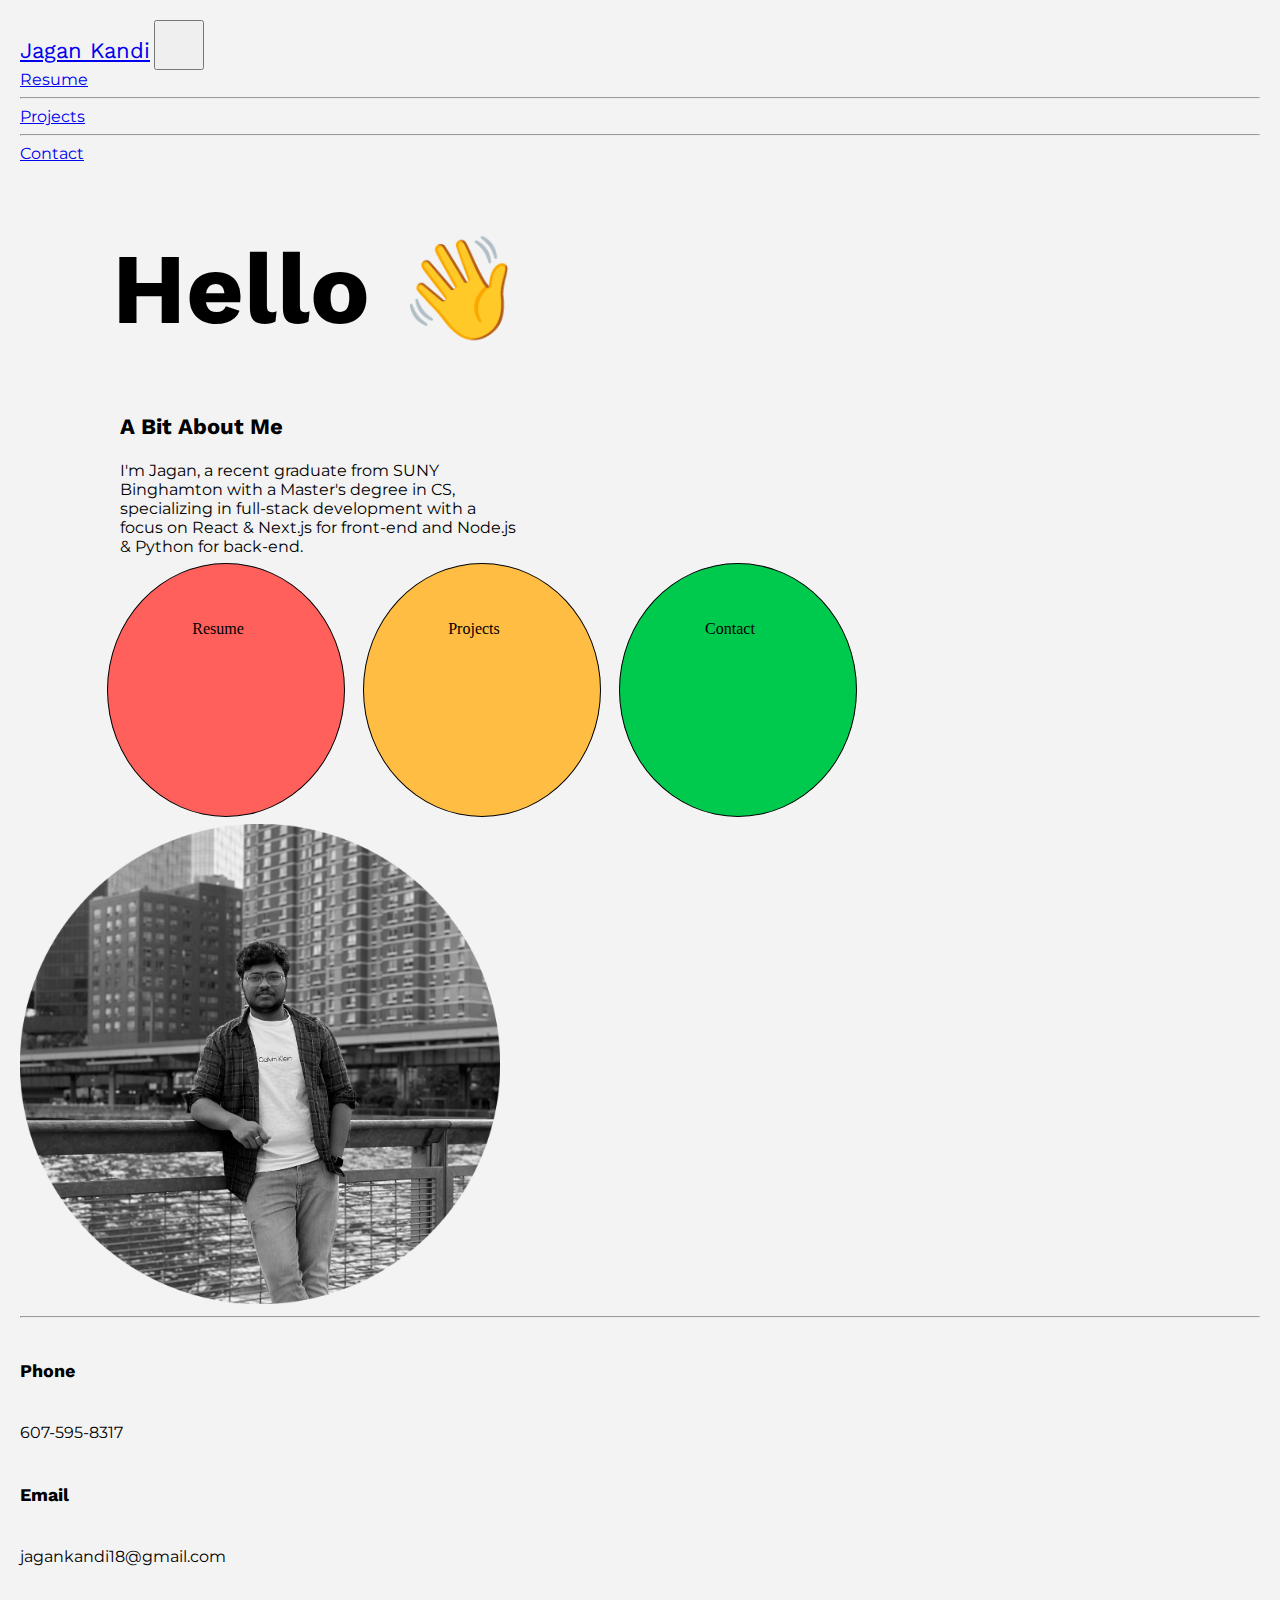
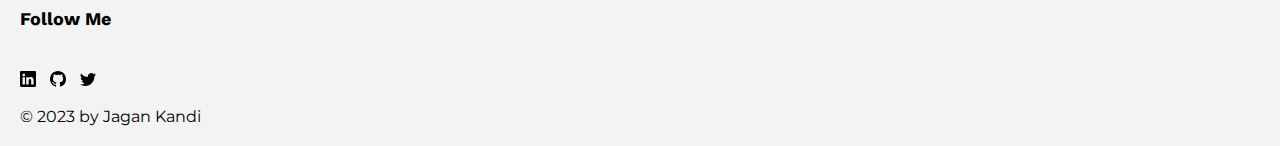
<file: index.html>
<!DOCTYPE html>
<html lang="en">
<head>
    <meta charset="UTF-8">
    <meta http-equiv="X-UA-Compatible" content="IE=edge">
    <meta name="viewport" content="width=device-width, initial-scale=1.0">
    <title>Portfolio</title>
    <link href="https://cdn.jsdelivr.net/npm/bootstrap@5.3.0/dist/css/bootstrap.min.css" rel="stylesheet" 
    integrity="sha384-9ndCyUaIbzAi2FUVXJi0CjmCapSmO7SnpJef0486qhLnuZ2cdeRhO02iuK6FUUVM" crossorigin="anonymous">
    <link rel="stylesheet" href="./style.css">
    <link rel="preconnect" href="https://fonts.googleapis.com">
<link rel="preconnect" href="https://fonts.gstatic.com" crossorigin>
<link href="https://fonts.googleapis.com/css2?family=Work+Sans:wght@600&display=swap" rel="stylesheet">
<link rel="preconnect" href="https://fonts.googleapis.com">
<link rel="preconnect" href="https://fonts.gstatic.com" crossorigin>
<link href="https://fonts.googleapis.com/css2?family=Montserrat:wght@300&display=swap" rel="stylesheet">

</head>
<body>
    <nav class="navbar navbar-expand-lg mx-3 mb-5">
        <div class="container-fluid">
          <a class="navbar-brand name-text" href="./index.html">Jagan Kandi</a>
          <button class="navbar-toggler" type="button" data-bs-toggle="collapse" data-bs-target="#navbarNavAltMarkup" aria-controls="navbarNavAltMarkup" aria-expanded="false" aria-label="Toggle navigation">
            <span class="navbar-toggler-icon"></span>
          </button>
          <div class="collapse navbar-collapse" id="navbarNavAltMarkup">
            <div class="navbar-nav">
              
              <a class="nav-link " href="./resume.html">Resume</a> <hr>
              <a class="nav-link " href="./projects.html">Projects</a> <hr>
              <a class="nav-link" href="./contact.html">Contact</a> 
            </div>
          </div>
        </div>
      </nav>
     
      <section id="Home" class=" mx-3 my-5">
        <div class="container-fluid d-md-flex justify-content-center align-items-center">
            
            <div class=" d-md-flex flex-column order-md-1 ">
                <div class="content1">
                    <h1>Hello 👋</h1>
                    <h3 class="">A Bit About Me</h3>
                    <p class="aboutMe">
                        I'm Jagan, a recent graduate from SUNY Binghamton with a Master's degree in CS, specializing in full-stack development with a focus on React & Next.js for front-end and Node.js & Python for back-end.                    </p>
                </div>
                <div class="three_buttons">
                    <a class="button btn1" href="./resume.html">Resume</a>
                    
                    <a class="button btn2" href="./projects.html">Projects</a>
                    <a class="button btn3" href="./contact.html">Contact</a>
                </div>
            </div>
            <img class="profile-img order-md-0" src="./assets/IMG_0500-modified-modified.png" alt="">
        </div>
      </section>
      
      <section>
        <div class="container-fluid">
            
            <footer>
                <hr>
                <div class="d-md-flex justify-content-between mx-3 mt-5 footer-pos">
                    <div class="phone">
                        <h6>Phone</h6>
                        <p>607-595-8317</p>
                    </div>
                    <div class="Email">
                        <h6>Email</h6>
                        <p>jagankandi18@gmail.com</p>
                    </div>
                    <div class="socialmedia">
                        <h6>Follow Me</h6>
                        <a href="https://www.linkedin.com/in/jagankandi/" target="_blank"><svg class="linkedin" xmlns="http://www.w3.org/2000/svg" width="16" height="16" fill="currentColor" class="bi bi-linkedin" viewBox="0 0 16 16">
                            <path d="M0 1.146C0 .513.526 0 1.175 0h13.65C15.474 0 16 .513 16 1.146v13.708c0 .633-.526 1.146-1.175 1.146H1.175C.526 16 0 15.487 0 14.854V1.146zm4.943 12.248V6.169H2.542v7.225h2.401zm-1.2-8.212c.837 0 1.358-.554 1.358-1.248-.015-.709-.52-1.248-1.342-1.248-.822 0-1.359.54-1.359 1.248 0 .694.521 1.248 1.327 1.248h.016zm4.908 8.212V9.359c0-.216.016-.432.08-.586.173-.431.568-.878 1.232-.878.869 0 1.216.662 1.216 1.634v3.865h2.401V9.25c0-2.22-1.184-3.252-2.764-3.252-1.274 0-1.845.7-2.165 1.193v.025h-.016a5.54 5.54 0 0 1 .016-.025V6.169h-2.4c.03.678 0 7.225 0 7.225h2.4z"/>
                        </svg></a>
                        <a href="https://github.com/JaganKandi" target="_blank"><svg xmlns="http://www.w3.org/2000/svg" class="git-hub" width="16" height="16" fill="currentColor" class="bi bi-github" viewBox="0 0 16 16">
                            <path d="M8 0C3.58 0 0 3.58 0 8c0 3.54 2.29 6.53 5.47 7.59.4.07.55-.17.55-.38 0-.19-.01-.82-.01-1.49-2.01.37-2.53-.49-2.69-.94-.09-.23-.48-.94-.82-1.13-.28-.15-.68-.52-.01-.53.63-.01 1.08.58 1.23.82.72 1.21 1.87.87 2.33.66.07-.52.28-.87.51-1.07-1.78-.2-3.64-.89-3.64-3.95 0-.87.31-1.59.82-2.15-.08-.2-.36-1.02.08-2.12 0 0 .67-.21 2.2.82.64-.18 1.32-.27 2-.27.68 0 1.36.09 2 .27 1.53-1.04 2.2-.82 2.2-.82.44 1.1.16 1.92.08 2.12.51.56.82 1.27.82 2.15 0 3.07-1.87 3.75-3.65 3.95.29.25.54.73.54 1.48 0 1.07-.01 1.93-.01 2.2 0 .21.15.46.55.38A8.012 8.012 0 0 0 16 8c0-4.42-3.58-8-8-8z"/>
                        </svg></a>
                        <a href="https://twitter.com/Jagankandi2" target="_blank"><svg class="twitter"  xmlns="http://www.w3.org/2000/svg" width="16" height="16" fill="currentColor" class="bi bi-twitter" viewBox="0 0 16 16">
                            <path d="M5.026 15c6.038 0 9.341-5.003 9.341-9.334 0-.14 0-.282-.006-.422A6.685 6.685 0 0 0 16 3.542a6.658 6.658 0 0 1-1.889.518 3.301 3.301 0 0 0 1.447-1.817 6.533 6.533 0 0 1-2.087.793A3.286 3.286 0 0 0 7.875 6.03a9.325 9.325 0 0 1-6.767-3.429 3.289 3.289 0 0 0 1.018 4.382A3.323 3.323 0 0 1 .64 6.575v.045a3.288 3.288 0 0 0 2.632 3.218 3.203 3.203 0 0 1-.865.115 3.23 3.23 0 0 1-.614-.057 3.283 3.283 0 0 0 3.067 2.277A6.588 6.588 0 0 1 .78 13.58a6.32 6.32 0 0 1-.78-.045A9.344 9.344 0 0 0 5.026 15z"/>
                        </svg></a>
                        
                    </div>
                    <div class="copyright mobile-copyright">
                        <p>© 2023 by Jagan Kandi</p>
                    </div>
            </div>
            </footer>
        </div>
      </section>

      <script src="https://cdn.jsdelivr.net/npm/bootstrap@5.3.0/dist/js/bootstrap.bundle.min.js" integrity="sha384-geWF76RCwLtnZ8qwWowPQNguL3RmwHVBC9FhGdlKrxdiJJigb/j/68SIy3Te4Bkz" crossorigin="anonymous"></script>
</body>
</html>
</file>
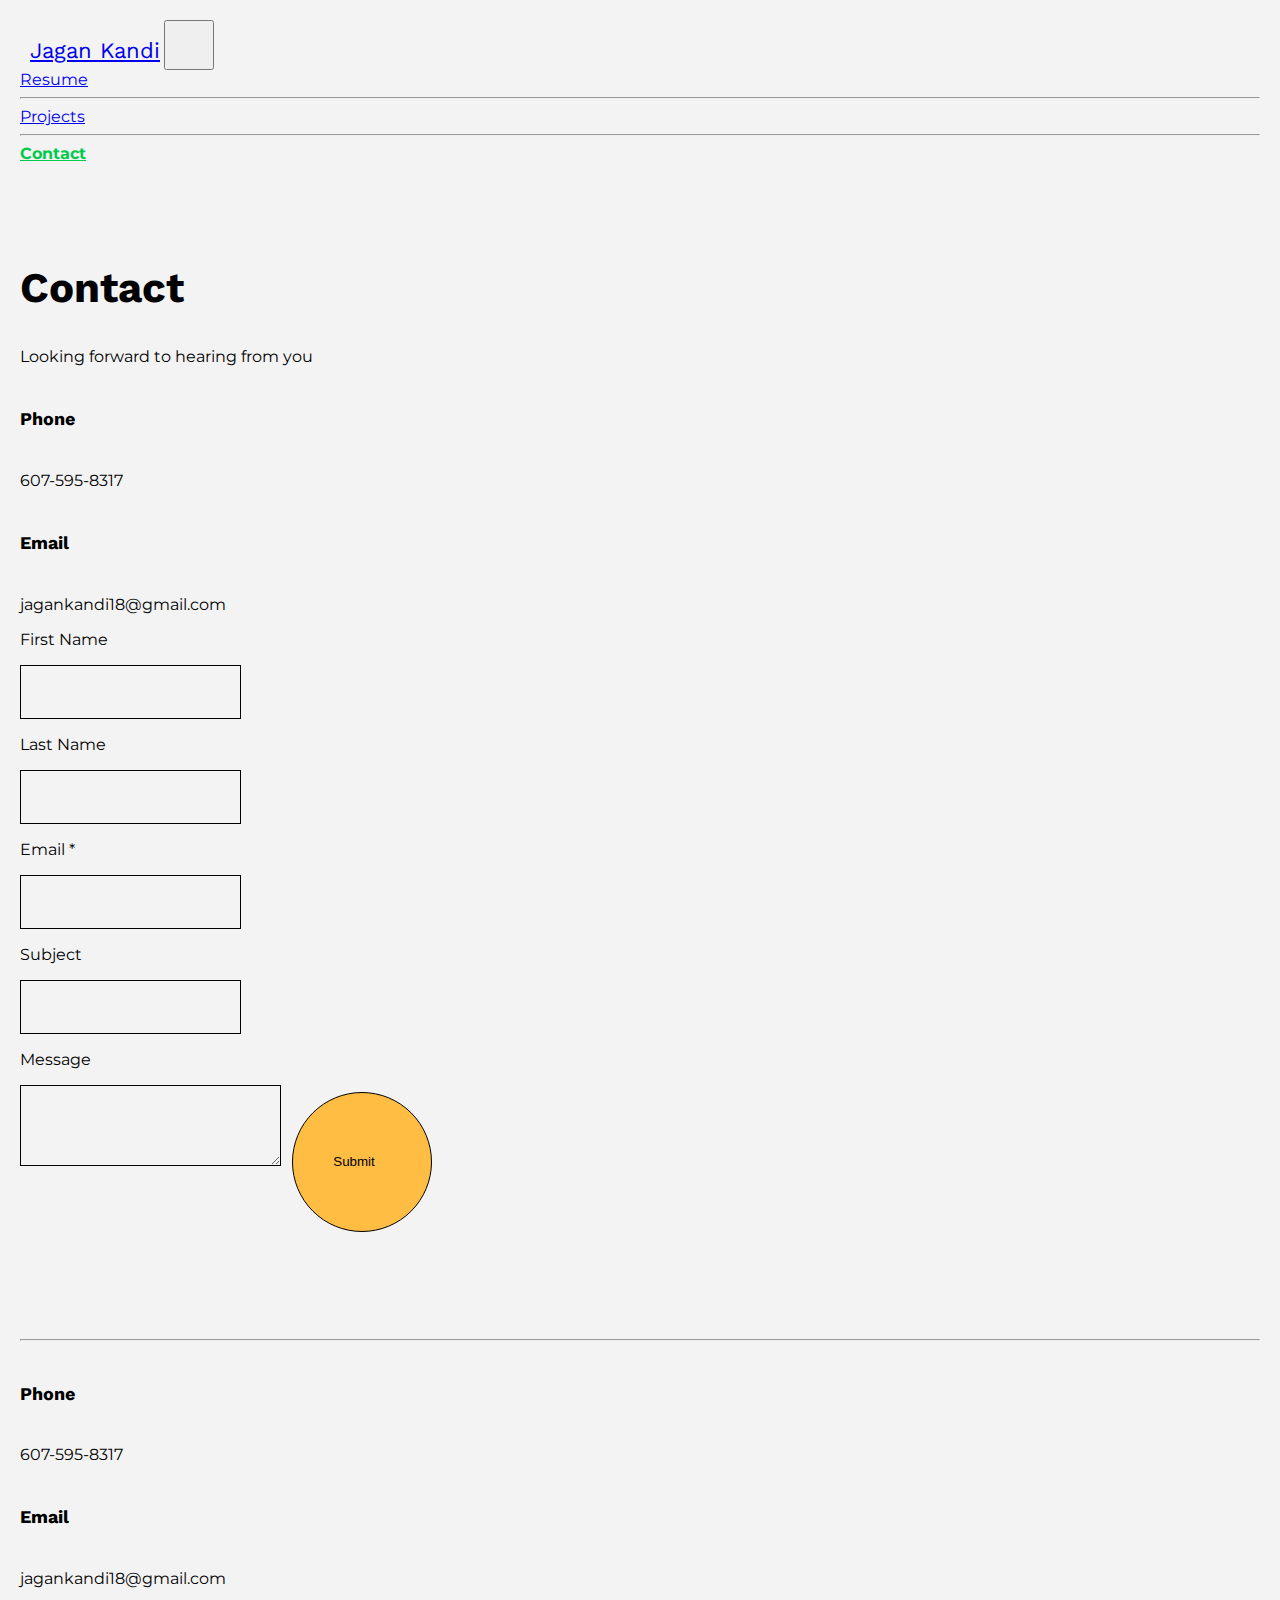
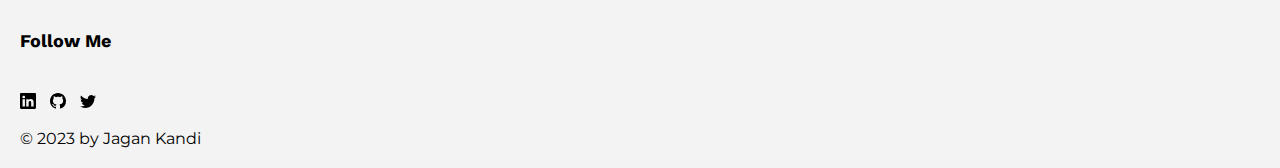
<file: contact.html>
<!DOCTYPE html>
<html lang="en">
<head>
    <meta charset="UTF-8">
    <meta http-equiv="X-UA-Compatible" content="IE=edge">
    <meta name="viewport" content="width=device-width, initial-scale=1.0">
    <title>Portfolio</title>
    <link href="https://cdn.jsdelivr.net/npm/bootstrap@5.3.0/dist/css/bootstrap.min.css" rel="stylesheet" 
    integrity="sha384-9ndCyUaIbzAi2FUVXJi0CjmCapSmO7SnpJef0486qhLnuZ2cdeRhO02iuK6FUUVM" crossorigin="anonymous">
    <link rel="stylesheet" href="./style.css">
    <link rel="preconnect" href="https://fonts.googleapis.com">
<link rel="preconnect" href="https://fonts.gstatic.com" crossorigin>
<link href="https://fonts.googleapis.com/css2?family=Work+Sans:wght@600&display=swap" rel="stylesheet">
<link rel="preconnect" href="https://fonts.googleapis.com">
<link rel="preconnect" href="https://fonts.gstatic.com" crossorigin>
<link href="https://fonts.googleapis.com/css2?family=Montserrat:wght@300&display=swap" rel="stylesheet">

</head>
<body>
    <nav class="navbar navbar-expand-lg mx-3 mb-5">
        <div class="container-fluid">
            <a class="color-circle-nav color-circle-nav-contact" href="./index.html"></a>
          <a class="navbar-brand name-text" href="./index.html">Jagan Kandi</a>
          <button class="navbar-toggler" type="button" data-bs-toggle="collapse" data-bs-target="#navbarNavAltMarkup" aria-controls="navbarNavAltMarkup" aria-expanded="false" aria-label="Toggle navigation">
            <span class="navbar-toggler-icon"></span>
          </button>
          <div class="collapse navbar-collapse" id="navbarNavAltMarkup">
            <div class="navbar-nav">
              
              <a class="nav-link" href="./resume.html">Resume</a> <hr>
              <a class="nav-link" href="./projects.html">Projects</a> <hr>
              <a class="nav-link selected selected-contact" href="./contact.html">Contact</a> 
            </div>
          </div>
        </div>
      </nav>
     
     <section>
        <div class=" contact-margin">
            <div class="container-fluid mx-3 d-md-flex justify-content-around">
                <div>
                    <h2 class="page-heading ">Contact</h2>
                    <p>Looking forward to hearing from you</p>
                    <div class="phone mt-5">
                        <h6>Phone</h6>
                        <p>607-595-8317</p>
                    </div>
                    <div class="Email">
                        <h6>Email</h6>
                        <p>jagankandi18@gmail.com</p>
                    </div>
                </div>
                <div>
                    <form action="mailto:jagankandi18@gmail.com" method="post" enctype="text/plain">
                        <div class="d-md-flex gap-4">
                            <div class="first-name-cont mb-3">
                                <p class="mb-2">First Name</p>
                                <input type="name" name="First_Name" class="input-first-name" required>
                            </div>
                            <div class="last-name-cont mb-3">
                                <p class="mb-2">Last Name</p>
                                <input type="name" name="Last_Name" id="" required>
                            </div>
                        </div>
                        <div class="d-md-flex gap-4 mb-3">
                            <div class="email-cont">
                                <p class="mb-2">Email *</p>
                                <input type="email" name="Email" id="" class="email" required>
                            </div>
                            <div class="subject-cont">
                                <p class="mb-2">Subject</p>
                                <input type="text" name="Subject" id="" required>
                            </div>
                        </div>
                        <p class="message-field">Message</p>
                        <textarea name="Message" class="" id="" cols="30" rows="5" required></textarea>
                        <button class="button btn2 submit-btn" href="" type="submit" value="Send">Submit</button>
                    </form>
                </div>
                    
                </div>

            </div>
        
     </section>
     <section>
        <div class="container-fluid">
            <hr>
            <footer>
                <div class="d-md-flex justify-content-between mx-3 mt-5">
                    <div class="phone">
                        <h6>Phone</h6>
                        <p>607-595-8317</p>
                    </div>
                    <div class="Email">
                        <h6>Email</h6>
                        <p>jagankandi18@gmail.com</p>
                    </div>
                    <div class="socialmedia">
                        <h6>Follow Me</h6>
                        <a href="https://www.linkedin.com/in/jagankandi/" target="_blank"><svg class="linkedin" xmlns="http://www.w3.org/2000/svg" width="16" height="16" fill="currentColor" class="bi bi-linkedin" viewBox="0 0 16 16">
                            <path d="M0 1.146C0 .513.526 0 1.175 0h13.65C15.474 0 16 .513 16 1.146v13.708c0 .633-.526 1.146-1.175 1.146H1.175C.526 16 0 15.487 0 14.854V1.146zm4.943 12.248V6.169H2.542v7.225h2.401zm-1.2-8.212c.837 0 1.358-.554 1.358-1.248-.015-.709-.52-1.248-1.342-1.248-.822 0-1.359.54-1.359 1.248 0 .694.521 1.248 1.327 1.248h.016zm4.908 8.212V9.359c0-.216.016-.432.08-.586.173-.431.568-.878 1.232-.878.869 0 1.216.662 1.216 1.634v3.865h2.401V9.25c0-2.22-1.184-3.252-2.764-3.252-1.274 0-1.845.7-2.165 1.193v.025h-.016a5.54 5.54 0 0 1 .016-.025V6.169h-2.4c.03.678 0 7.225 0 7.225h2.4z"/>
                        </svg></a>
                        <a href="https://github.com/JaganKandi" target="_blank"><svg xmlns="http://www.w3.org/2000/svg" class="git-hub" width="16" height="16" fill="currentColor" class="bi bi-github" viewBox="0 0 16 16">
                            <path d="M8 0C3.58 0 0 3.58 0 8c0 3.54 2.29 6.53 5.47 7.59.4.07.55-.17.55-.38 0-.19-.01-.82-.01-1.49-2.01.37-2.53-.49-2.69-.94-.09-.23-.48-.94-.82-1.13-.28-.15-.68-.52-.01-.53.63-.01 1.08.58 1.23.82.72 1.21 1.87.87 2.33.66.07-.52.28-.87.51-1.07-1.78-.2-3.64-.89-3.64-3.95 0-.87.31-1.59.82-2.15-.08-.2-.36-1.02.08-2.12 0 0 .67-.21 2.2.82.64-.18 1.32-.27 2-.27.68 0 1.36.09 2 .27 1.53-1.04 2.2-.82 2.2-.82.44 1.1.16 1.92.08 2.12.51.56.82 1.27.82 2.15 0 3.07-1.87 3.75-3.65 3.95.29.25.54.73.54 1.48 0 1.07-.01 1.93-.01 2.2 0 .21.15.46.55.38A8.012 8.012 0 0 0 16 8c0-4.42-3.58-8-8-8z"/>
                        </svg></a>
                        <a href="https://twitter.com/Jagankandi2" target="_blank"><svg class="twitter"  xmlns="http://www.w3.org/2000/svg" width="16" height="16" fill="currentColor" class="bi bi-twitter" viewBox="0 0 16 16">
                            <path d="M5.026 15c6.038 0 9.341-5.003 9.341-9.334 0-.14 0-.282-.006-.422A6.685 6.685 0 0 0 16 3.542a6.658 6.658 0 0 1-1.889.518 3.301 3.301 0 0 0 1.447-1.817 6.533 6.533 0 0 1-2.087.793A3.286 3.286 0 0 0 7.875 6.03a9.325 9.325 0 0 1-6.767-3.429 3.289 3.289 0 0 0 1.018 4.382A3.323 3.323 0 0 1 .64 6.575v.045a3.288 3.288 0 0 0 2.632 3.218 3.203 3.203 0 0 1-.865.115 3.23 3.23 0 0 1-.614-.057 3.283 3.283 0 0 0 3.067 2.277A6.588 6.588 0 0 1 .78 13.58a6.32 6.32 0 0 1-.78-.045A9.344 9.344 0 0 0 5.026 15z"/>
                        </svg></a>
                        
                    </div>
                    <div class="copyright mobile-copyright">
                        <p>© 2023 by Jagan Kandi</p>
                    </div>
            </div>
            </footer>
        </div>
      </section>

      <script src="https://cdn.jsdelivr.net/npm/bootstrap@5.3.0/dist/js/bootstrap.bundle.min.js" integrity="sha384-geWF76RCwLtnZ8qwWowPQNguL3RmwHVBC9FhGdlKrxdiJJigb/j/68SIy3Te4Bkz" crossorigin="anonymous"></script>
</body>
</html>
</file>
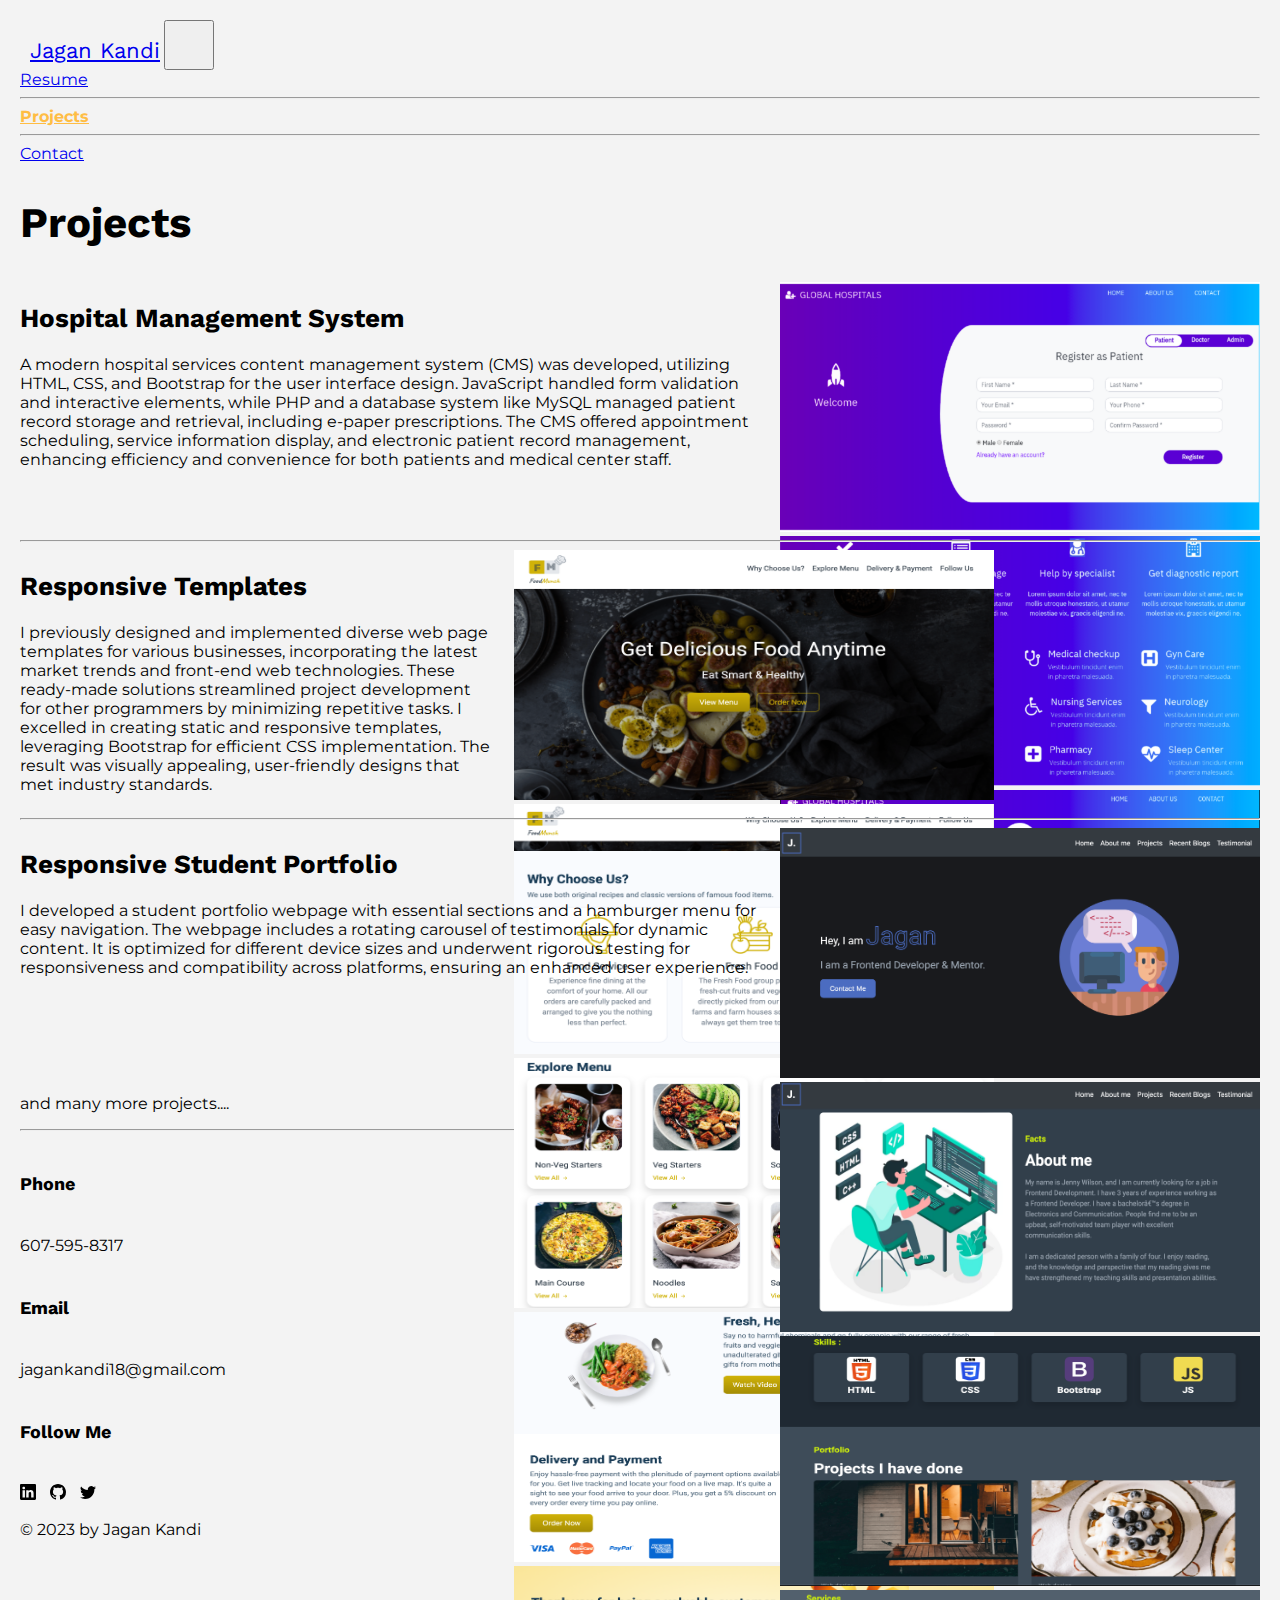
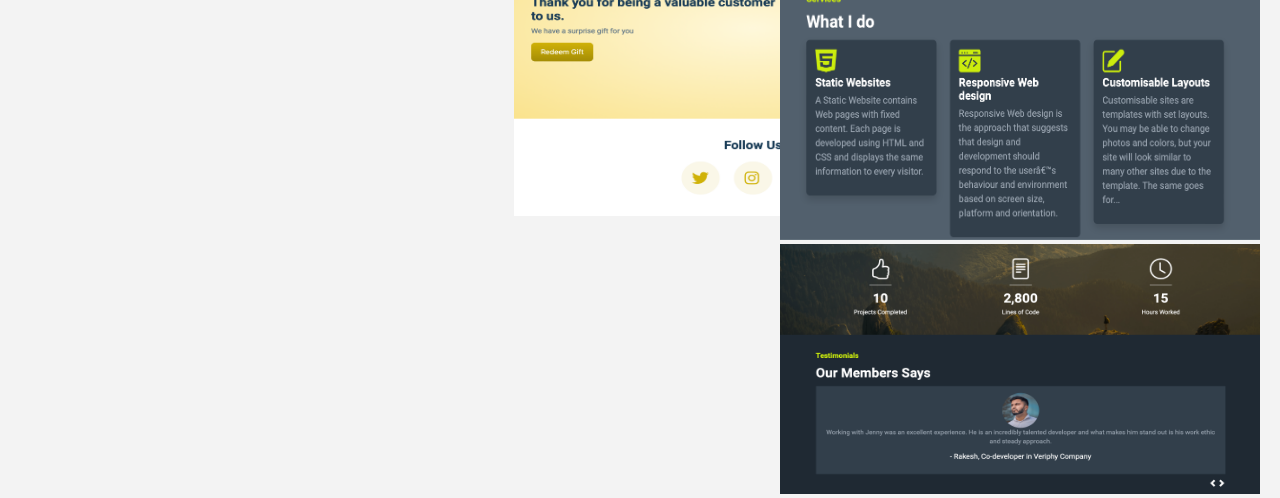
<file: projects.html>
<!DOCTYPE html>
<html lang="en">
<head>
    <meta charset="UTF-8">
    <meta http-equiv="X-UA-Compatible" content="IE=edge">
    <meta name="viewport" content="width=device-width, initial-scale=1.0">
    <title>Portfolio</title>
    <link href="https://cdn.jsdelivr.net/npm/bootstrap@5.3.0/dist/css/bootstrap.min.css" rel="stylesheet" 
    integrity="sha384-9ndCyUaIbzAi2FUVXJi0CjmCapSmO7SnpJef0486qhLnuZ2cdeRhO02iuK6FUUVM" crossorigin="anonymous">
    <link rel="stylesheet" href="./style.css">
    <link rel="preconnect" href="https://fonts.googleapis.com">
<link rel="preconnect" href="https://fonts.gstatic.com" crossorigin>
<link href="https://fonts.googleapis.com/css2?family=Work+Sans:wght@600&display=swap" rel="stylesheet">
<link rel="preconnect" href="https://fonts.googleapis.com">
<link rel="preconnect" href="https://fonts.gstatic.com" crossorigin>
<link href="https://fonts.googleapis.com/css2?family=Montserrat:wght@300&display=swap" rel="stylesheet">

</head>
<body>
    <nav class="navbar navbar-expand-lg mx-3 mb-5">
        <div class="container-fluid">
            <a class="color-circle-nav color-circle-nav-projects" href="./index.html"></a>
          <a class="navbar-brand name-text" href="./index.html">Jagan Kandi</a>
          <button class="navbar-toggler" type="button" data-bs-toggle="collapse" data-bs-target="#navbarNavAltMarkup" aria-controls="navbarNavAltMarkup" aria-expanded="false" aria-label="Toggle navigation">
            <span class="navbar-toggler-icon"></span>
          </button>
          <div class="collapse navbar-collapse" id="navbarNavAltMarkup">
            <div class="navbar-nav">
              
              <a class="nav-link" href="./resume.html">Resume</a> <hr>
              <a class="nav-link selected selected-projects" href="./projects.html">Projects</a> <hr>
              <a class="nav-link" href="./contact.html">Contact</a> 
            </div>
          </div>
        </div>
      </nav>
     
      <section id="projects">
        <div class="container-fluid">
            <h2 class="page-heading mb-5">Projects</h2>

            <div class="projects-container">
                <div class="project1-grid">
                    <div class="ml-md-auto m-auto project1-content">
                        <h2>Hospital Management System</h2>
                        <p>A modern hospital services content management system (CMS) was developed, utilizing HTML, CSS, and Bootstrap for the user interface design. JavaScript handled form validation and interactive elements, while PHP and a database system like MySQL managed patient record storage and retrieval, including e-paper prescriptions. The CMS offered appointment scheduling, service information display, and electronic patient record management, enhancing efficiency and convenience for both patients and medical center staff.
                        </p>
                    </div>

                    <div>
                        <div id="carouselExampleSlidesOnly" class="carousel slide hw-carousel " data-bs-ride="carousel">
                        <div class="carousel-inner">
                          <div class="carousel-item active">
                            <img src="./assets/Screenshot 2023-06-23 at 2.49.08 PM.png" class="d-block w-100 c-img" alt="...">
                          </div>
                          <div class="carousel-item">
                            <img src="./assets/Screenshot 2023-06-23 at 2.49.23 PM.png" class="d-block w-100 c-img" alt="...">
                          </div>
                          <div class="carousel-item">
                            <img src="./assets/Screenshot 2023-06-23 at 2.49.48 PM.png" class="d-block w-100 c-img" alt="...">
                          </div>
                        </div>
                      </div>
                    </div>
                    
                    
                </div>

                <hr class="project-hr">

                <div class="project2-grid">

                    <div class="order-md-1 m-auto project2-content">
                        <h2>Responsive Templates</h2>
                        <p>I previously designed and implemented diverse web page templates for various businesses, incorporating the latest market trends and front-end web technologies. These ready-made solutions streamlined project development for other programmers by minimizing repetitive tasks. I excelled in creating static and responsive templates, leveraging Bootstrap for efficient CSS implementation. The result was visually appealing, user-friendly designs that met industry standards.
                        </p>
                    </div>
                    
                    <div>
                        <div id="carouselExampleSlidesOnly" class="carousel slide hw-carousel hw-carousel2 " data-bs-ride="carousel">
                        <div class="carousel-inner">
                          <div class="carousel-item active">
                            <img src="./assets/Screenshot 2023-06-23 at 3.31.21 PM.png" class="d-block w-100 c-img" alt="...">
                          </div>
                          <div class="carousel-item">
                            <img src="./assets/Screenshot 2023-06-23 at 3.31.39 PM.png" class="d-block w-100 c-img" alt="...">
                          </div>
                          <div class="carousel-item">
                            <img src="./assets/Screenshot 2023-06-23 at 3.32.23 PM.png" class="d-block w-100 c-img" alt="...">
                          </div>
                          <div class="carousel-item">
                            <img src="./assets/Screenshot 2023-06-23 at 3.33.05 PM.png" class="d-block w-100 c-img" alt="...">
                          </div>
                          <div class="carousel-item">
                            <img src="./assets/Screenshot 2023-06-23 at 3.33.26 PM.png" class="d-block w-100 c-img" alt="...">
                          </div>
                        </div>
                      </div>
                    </div>
                    

                    
                </div>
                <hr class="project-hr">
                <div class="project1-grid">
                    <div class="ml-auto m-auto project1-content">
                        <h2>Responsive Student Portfolio</h2>
                        <p>I developed a student portfolio webpage with essential sections and a hamburger menu for easy navigation. The webpage includes a rotating carousel of testimonials for dynamic content. It is optimized for different device sizes and underwent rigorous testing for responsiveness and compatibility across platforms, ensuring an enhanced user experience.
                        </p>
                    </div>

                    <div>
                        <div id="carouselExampleSlidesOnly" class="carousel slide hw-carousel " data-bs-ride="carousel">
                        <div class="carousel-inner">
                          <div class="carousel-item active">
                            <img src="./assets/Screenshot 2023-06-23 at 3.51.26 PM.png" class="d-block w-100 c-img" alt="...">
                          </div>
                          <div class="carousel-item">
                            <img src="./assets/Screenshot 2023-06-23 at 3.51.40 PM.png" class="d-block w-100 c-img" alt="...">
                          </div>
                          <div class="carousel-item">
                            <img src="./assets/Screenshot 2023-06-23 at 3.53.20 PM.png" class="d-block w-100 c-img" alt="...">
                          </div>
                          <div class="carousel-item">
                            <img src="./assets/Screenshot 2023-06-23 at 3.53.49 PM.png" class="d-block w-100 c-img" alt="...">
                          </div>
                          <div class="carousel-item">
                            <img src="./assets/Screenshot 2023-06-23 at 3.54.26 PM.png" class="d-block w-100 c-img" alt="...">
                          </div>
                        </div>
                      </div>
                    </div>
                    
                
                </div>
            </div>
            <p class="many-more-projects">and many more projects....</p>
        </div>
      </section>
      
      <section>
        <div class="container-fluid">
            <hr>
            <footer>
                <div class="d-md-flex justify-content-between mx-3 mt-5">
                    <div class="phone">
                        <h6>Phone</h6>
                        <p>607-595-8317</p>
                    </div>
                    <div class="Email">
                        <h6>Email</h6>
                        <p>jagankandi18@gmail.com</p>
                    </div>
                    <div class="socialmedia">
                        <h6>Follow Me</h6>
                        <a href="https://www.linkedin.com/in/jagankandi/" target="_blank"><svg class="linkedin" xmlns="http://www.w3.org/2000/svg" width="16" height="16" fill="currentColor" class="bi bi-linkedin" viewBox="0 0 16 16">
                            <path d="M0 1.146C0 .513.526 0 1.175 0h13.65C15.474 0 16 .513 16 1.146v13.708c0 .633-.526 1.146-1.175 1.146H1.175C.526 16 0 15.487 0 14.854V1.146zm4.943 12.248V6.169H2.542v7.225h2.401zm-1.2-8.212c.837 0 1.358-.554 1.358-1.248-.015-.709-.52-1.248-1.342-1.248-.822 0-1.359.54-1.359 1.248 0 .694.521 1.248 1.327 1.248h.016zm4.908 8.212V9.359c0-.216.016-.432.08-.586.173-.431.568-.878 1.232-.878.869 0 1.216.662 1.216 1.634v3.865h2.401V9.25c0-2.22-1.184-3.252-2.764-3.252-1.274 0-1.845.7-2.165 1.193v.025h-.016a5.54 5.54 0 0 1 .016-.025V6.169h-2.4c.03.678 0 7.225 0 7.225h2.4z"/>
                        </svg></a>
                        <a href="https://github.com/JaganKandi" target="_blank"><svg xmlns="http://www.w3.org/2000/svg" class="git-hub" width="16" height="16" fill="currentColor" class="bi bi-github" viewBox="0 0 16 16">
                            <path d="M8 0C3.58 0 0 3.58 0 8c0 3.54 2.29 6.53 5.47 7.59.4.07.55-.17.55-.38 0-.19-.01-.82-.01-1.49-2.01.37-2.53-.49-2.69-.94-.09-.23-.48-.94-.82-1.13-.28-.15-.68-.52-.01-.53.63-.01 1.08.58 1.23.82.72 1.21 1.87.87 2.33.66.07-.52.28-.87.51-1.07-1.78-.2-3.64-.89-3.64-3.95 0-.87.31-1.59.82-2.15-.08-.2-.36-1.02.08-2.12 0 0 .67-.21 2.2.82.64-.18 1.32-.27 2-.27.68 0 1.36.09 2 .27 1.53-1.04 2.2-.82 2.2-.82.44 1.1.16 1.92.08 2.12.51.56.82 1.27.82 2.15 0 3.07-1.87 3.75-3.65 3.95.29.25.54.73.54 1.48 0 1.07-.01 1.93-.01 2.2 0 .21.15.46.55.38A8.012 8.012 0 0 0 16 8c0-4.42-3.58-8-8-8z"/>
                        </svg></a>
                        <a href="https://twitter.com/Jagankandi2" target="_blank"><svg class="twitter"  xmlns="http://www.w3.org/2000/svg" width="16" height="16" fill="currentColor" class="bi bi-twitter" viewBox="0 0 16 16">
                            <path d="M5.026 15c6.038 0 9.341-5.003 9.341-9.334 0-.14 0-.282-.006-.422A6.685 6.685 0 0 0 16 3.542a6.658 6.658 0 0 1-1.889.518 3.301 3.301 0 0 0 1.447-1.817 6.533 6.533 0 0 1-2.087.793A3.286 3.286 0 0 0 7.875 6.03a9.325 9.325 0 0 1-6.767-3.429 3.289 3.289 0 0 0 1.018 4.382A3.323 3.323 0 0 1 .64 6.575v.045a3.288 3.288 0 0 0 2.632 3.218 3.203 3.203 0 0 1-.865.115 3.23 3.23 0 0 1-.614-.057 3.283 3.283 0 0 0 3.067 2.277A6.588 6.588 0 0 1 .78 13.58a6.32 6.32 0 0 1-.78-.045A9.344 9.344 0 0 0 5.026 15z"/>
                        </svg></a>
                        
                    </div>
                    <div class="copyright mobile-copyright">
                        <p>© 2023 by Jagan Kandi</p>
                    </div>
            </div>
            </footer>
        </div>
      </section>

      <script src="https://cdn.jsdelivr.net/npm/bootstrap@5.3.0/dist/js/bootstrap.bundle.min.js" integrity="sha384-geWF76RCwLtnZ8qwWowPQNguL3RmwHVBC9FhGdlKrxdiJJigb/j/68SIy3Te4Bkz" crossorigin="anonymous"></script>
</body>
</html>
</file>
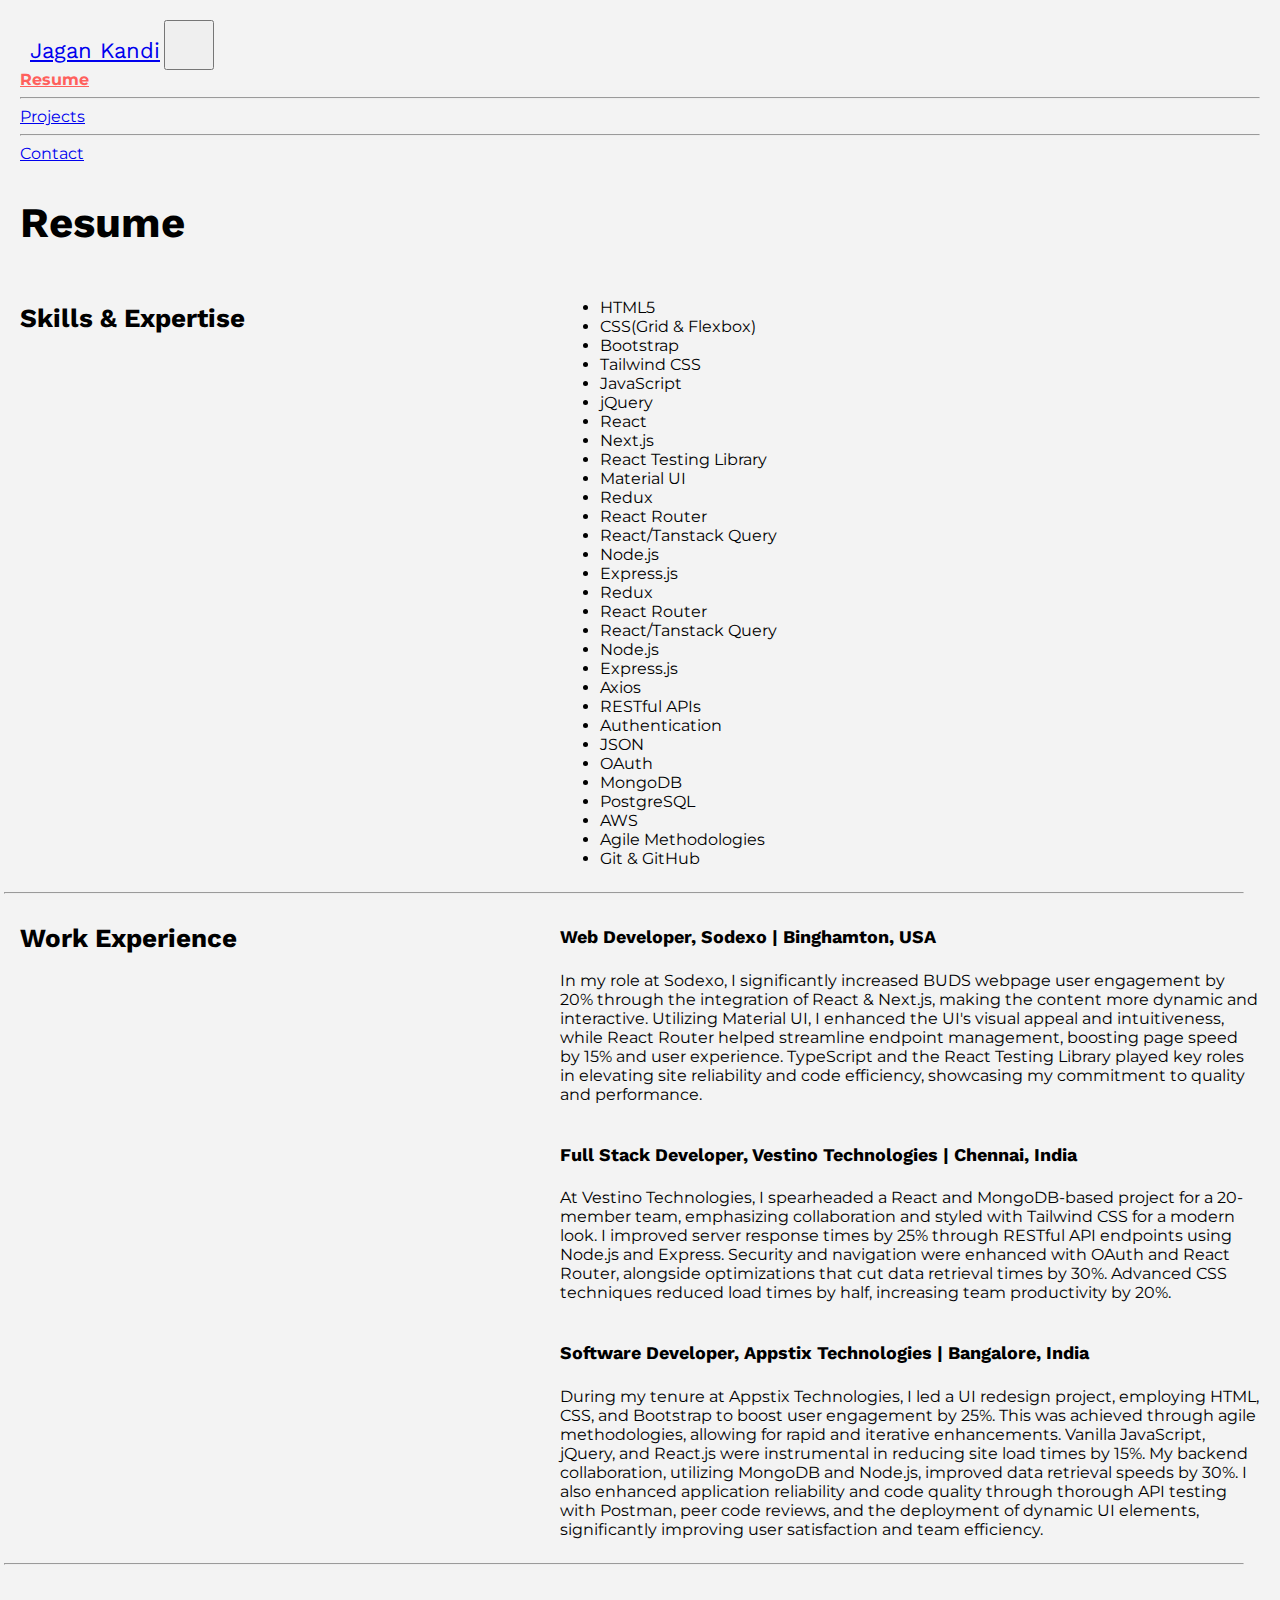
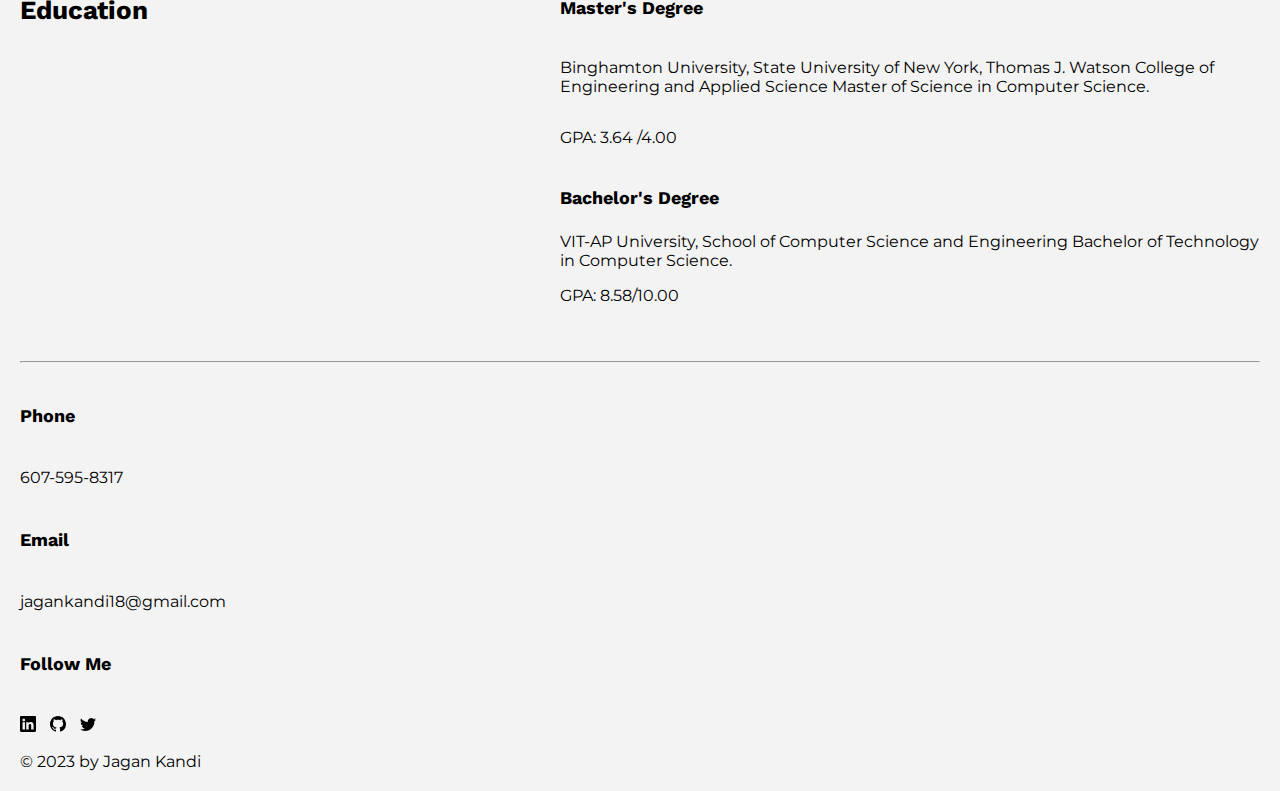
<file: resume.html>
<!DOCTYPE html>
<html lang="en">
<head>
    <meta charset="UTF-8">
    <meta http-equiv="X-UA-Compatible" content="IE=edge">
    <meta name="viewport" content="width=device-width, initial-scale=1.0">
    <title>Portfolio</title>
    <link href="https://cdn.jsdelivr.net/npm/bootstrap@5.3.0/dist/css/bootstrap.min.css" rel="stylesheet" 
    integrity="sha384-9ndCyUaIbzAi2FUVXJi0CjmCapSmO7SnpJef0486qhLnuZ2cdeRhO02iuK6FUUVM" crossorigin="anonymous">
    <link rel="stylesheet" href="./style.css">
    <link rel="preconnect" href="https://fonts.googleapis.com">
<link rel="preconnect" href="https://fonts.gstatic.com" crossorigin>
<link href="https://fonts.googleapis.com/css2?family=Work+Sans:wght@600&display=swap" rel="stylesheet">
<link rel="preconnect" href="https://fonts.googleapis.com">
<link rel="preconnect" href="https://fonts.gstatic.com" crossorigin>
<link href="https://fonts.googleapis.com/css2?family=Montserrat:wght@300&display=swap" rel="stylesheet">

</head>
<body>
    <nav class="navbar navbar-expand-lg mx-3 mb-5">
        <div class="container-fluid">
            
            <a class="color-circle-nav color-circle-nav-resume" href="./index.html"></a>
            <a class="navbar-brand name-text" href="./index.html">Jagan Kandi</a>
          <button class="navbar-toggler" type="button" data-bs-toggle="collapse" data-bs-target="#navbarNavAltMarkup" aria-controls="navbarNavAltMarkup" aria-expanded="false" aria-label="Toggle navigation">
            <span class="navbar-toggler-icon"></span>
          </button>
          <div class="collapse navbar-collapse" id="navbarNavAltMarkup">
            <div class="navbar-nav">
              
              <a class="nav-link selected selected-resume" href="./resume.html">Resume</a> <hr>
              <a class="nav-link" href="./projects.html">Projects</a> <hr>
              <a class="nav-link" href="./contact.html">Contact</a> 
            </div>
          </div>
        </div>
      </nav>
     
     <section class="">
        
        <div class="container-fluid mx-3">
            <h2 class="page-heading mb-5">Resume</h2>
            <div class="skills-container-grid ">
                <div class="skills-heading">
                    <h2>Skills & Expertise</h2>
                </div>
                <div class="skills">
                    <ul class="d-md-flex gap-5">
                        <div class="skills-col1">
                            <li>HTML5</li>
                            <li>CSS(Grid & Flexbox)</li>
                            <li>Bootstrap</li>
                            <li>Tailwind CSS</li>
                            <li>JavaScript</li>
                            <li>jQuery</li>
                            <li>React</li>
                            <li>Next.js</li>
                            <li>React Testing Library</li>
                            <li>Material UI</li>
                        </div>
                        <div class="skills-col2">
                           
                
                            <li>Redux</li>
                            <li>React Router</li>
                            <li>React/Tanstack Query</li>
                            <li>Node.js</li>
                            <li>Express.js</li>
                            <li>Redux</li>
                            <li>React Router</li>
                            <li>React/Tanstack Query</li>
                            <li>Node.js</li>
                            <li>Express.js</li>
                        </div>
                        <div class="skills-col2">
                           
                            <li>Axios</li>
                            <li>RESTful APIs</li>
                            <li>Authentication</li>
                            <li>JSON</li>
                            <li>OAuth</li>
                            <li>MongoDB</li>
                            <li>PostgreSQL</li>
                            <li>AWS</li>
                            <li>Agile Methodologies</li>
                            <li>Git & GitHub</li>
                        </div>
                        
                    </ul>
                </div>
            </div>
            <hr class="resume-hr">
            <div class="work-experience-container-grid ">
                <div class="work-ex-heading">
                    <h2>Work Experience</h2>
                </div>
                <div class="works">
                    <div class="date"><p class="time-period">SEP 2022 - JUN 2024</p></div>
                </div>
                <div class="work-head-body mx-2">
                    <h4 class="works-heading">Web Developer, Sodexo | Binghamton, USA</h4>
                    <p class="works-text-box">
                        In my role at Sodexo, I significantly increased BUDS webpage user engagement by 20% through the integration of React & Next.js, making the content more dynamic and interactive. Utilizing Material UI, I enhanced the UI's visual appeal and intuitiveness, while React Router helped streamline endpoint management, boosting page speed by 15% and user experience. TypeScript and the React Testing Library played key roles in elevating site reliability and code efficiency, showcasing my commitment to quality and performance.
                    </p>
                </div>
                <div class="work-ex-heading">
                    <h2></h2>
                </div>
                <div class="works">
                    <div class="date"><p class="time-period">JAN 2022 - JUN 2022</p></div>
                </div>
                <div class="work-head-body mx-2">
                    <h4 class="works-heading">Full Stack Developer, Vestino Technologies | Chennai, India</h4>
                    <p class="works-text-box">
                        At Vestino Technologies, I spearheaded a React and MongoDB-based project for a 20-member team, emphasizing collaboration and styled with Tailwind CSS for a modern look. I improved server response times by 25% through RESTful API endpoints using Node.js and Express. Security and navigation were enhanced with OAuth and React Router, alongside optimizations that cut data retrieval times by 30%. Advanced CSS techniques reduced load times by half, increasing team productivity by 20%.
                    </p>
                </div>
                <div class="work-ex-heading">
                    <h2></h2>
                </div>
                <div class="works">
                    <div class="date"><p class="time-period">JAN 2020 - JAN 2022</p></div>
                </div>
                <div class="work-head-body mx-2">
                    <h4 class="works-heading">Software Developer, Appstix Technologies | Bangalore, India</h4>
                    <p class="works-text-box">
                        During my tenure at Appstix Technologies, I led a UI redesign project, employing HTML, CSS, and Bootstrap to boost user engagement by 25%. This was achieved through agile methodologies, allowing for rapid and iterative enhancements. Vanilla JavaScript, jQuery, and React.js were instrumental in reducing site load times by 15%. My backend collaboration, utilizing MongoDB and Node.js, improved data retrieval speeds by 30%. I also enhanced application reliability and code quality through thorough API testing with Postman, peer code reviews, and the deployment of dynamic UI elements, significantly improving user satisfaction and team efficiency.
                    </p>
                </div>
                
            </div>
            <hr class="resume-hr">
            <div class="education-container-grid">
                <div class="education-heading">
                    <h2>Education</h2>
                </div>
                <div class="date">
                    <p>👨‍🎓 GRADUATED</p>
                </div>
                
               
                    <div class="degree1">
                        <h4>Master's Degree</h4>
                        <p>Binghamton University, State University of New York, Thomas J. Watson College of Engineering and Applied Science
                            Master of Science in Computer Science.</p>
                            <p class="gpa">GPA: 3.64 /4.00</p>
                    </div>
                    <div class="date-btech">
                        <p>👨‍🎓 GRADUATED</p>
                    </div>
                    <div class="degree2">
                        <h4>Bachelor's Degree</h4>
                        <p>VIT-AP University, School of Computer Science and Engineering
                            Bachelor of Technology in Computer Science.</p>
                            <p class="gpa">GPA: 8.58/10.00</p>
                    </div>
                

            </div>

            
        </div>
     </section>
      
     <section>
        <div class="container-fluid">
            <hr>
            <footer>
                <div class="d-md-flex justify-content-between mx-3 mt-5">
                    <div class="phone">
                        <h6>Phone</h6>
                        <p>607-595-8317</p>
                    </div>
                    <div class="Email">
                        <h6>Email</h6>
                        <p>jagankandi18@gmail.com</p>
                    </div>
                    <div class="socialmedia">
                        <h6>Follow Me</h6>
                        <a href="https://www.linkedin.com/in/jagankandi/" target="_blank"><svg class="linkedin" xmlns="http://www.w3.org/2000/svg" width="16" height="16" fill="currentColor" class="bi bi-linkedin" viewBox="0 0 16 16">
                            <path d="M0 1.146C0 .513.526 0 1.175 0h13.65C15.474 0 16 .513 16 1.146v13.708c0 .633-.526 1.146-1.175 1.146H1.175C.526 16 0 15.487 0 14.854V1.146zm4.943 12.248V6.169H2.542v7.225h2.401zm-1.2-8.212c.837 0 1.358-.554 1.358-1.248-.015-.709-.52-1.248-1.342-1.248-.822 0-1.359.54-1.359 1.248 0 .694.521 1.248 1.327 1.248h.016zm4.908 8.212V9.359c0-.216.016-.432.08-.586.173-.431.568-.878 1.232-.878.869 0 1.216.662 1.216 1.634v3.865h2.401V9.25c0-2.22-1.184-3.252-2.764-3.252-1.274 0-1.845.7-2.165 1.193v.025h-.016a5.54 5.54 0 0 1 .016-.025V6.169h-2.4c.03.678 0 7.225 0 7.225h2.4z"/>
                        </svg></a>
                        <a href="https://github.com/JaganKandi" target="_blank"><svg xmlns="http://www.w3.org/2000/svg" class="git-hub" width="16" height="16" fill="currentColor" class="bi bi-github" viewBox="0 0 16 16">
                            <path d="M8 0C3.58 0 0 3.58 0 8c0 3.54 2.29 6.53 5.47 7.59.4.07.55-.17.55-.38 0-.19-.01-.82-.01-1.49-2.01.37-2.53-.49-2.69-.94-.09-.23-.48-.94-.82-1.13-.28-.15-.68-.52-.01-.53.63-.01 1.08.58 1.23.82.72 1.21 1.87.87 2.33.66.07-.52.28-.87.51-1.07-1.78-.2-3.64-.89-3.64-3.95 0-.87.31-1.59.82-2.15-.08-.2-.36-1.02.08-2.12 0 0 .67-.21 2.2.82.64-.18 1.32-.27 2-.27.68 0 1.36.09 2 .27 1.53-1.04 2.2-.82 2.2-.82.44 1.1.16 1.92.08 2.12.51.56.82 1.27.82 2.15 0 3.07-1.87 3.75-3.65 3.95.29.25.54.73.54 1.48 0 1.07-.01 1.93-.01 2.2 0 .21.15.46.55.38A8.012 8.012 0 0 0 16 8c0-4.42-3.58-8-8-8z"/>
                        </svg></a>
                        <a href="https://twitter.com/Jagankandi2" target="_blank"><svg class="twitter"  xmlns="http://www.w3.org/2000/svg" width="16" height="16" fill="currentColor" class="bi bi-twitter" viewBox="0 0 16 16">
                            <path d="M5.026 15c6.038 0 9.341-5.003 9.341-9.334 0-.14 0-.282-.006-.422A6.685 6.685 0 0 0 16 3.542a6.658 6.658 0 0 1-1.889.518 3.301 3.301 0 0 0 1.447-1.817 6.533 6.533 0 0 1-2.087.793A3.286 3.286 0 0 0 7.875 6.03a9.325 9.325 0 0 1-6.767-3.429 3.289 3.289 0 0 0 1.018 4.382A3.323 3.323 0 0 1 .64 6.575v.045a3.288 3.288 0 0 0 2.632 3.218 3.203 3.203 0 0 1-.865.115 3.23 3.23 0 0 1-.614-.057 3.283 3.283 0 0 0 3.067 2.277A6.588 6.588 0 0 1 .78 13.58a6.32 6.32 0 0 1-.78-.045A9.344 9.344 0 0 0 5.026 15z"/>
                        </svg></a>
                        
                    </div>
                    <div class="copyright mobile-copyright">
                        <p>© 2023 by Jagan Kandi</p>
                    </div>
            </div>
            </footer>
        </div>
      </section>
      <script src="https://cdn.jsdelivr.net/npm/bootstrap@5.3.0/dist/js/bootstrap.bundle.min.js" integrity="sha384-geWF76RCwLtnZ8qwWowPQNguL3RmwHVBC9FhGdlKrxdiJJigb/j/68SIy3Te4Bkz" crossorigin="anonymous"></script>
</body>
</html>
</file>
<file: style.css>
body{
    background-color: #f3f3f3;
    margin: 20px;
    
}


.color-circle-nav{
    height: 20px;
    width: 20px;
    border-radius: 50%;
    margin-right: 10px;
}
.color-circle-nav-resume{
    background-color: #FF605C;
}

.color-circle-nav-projects{
    background-color: #FFBD44;
}
.color-circle-nav-contact{
    background-color: #00CA4E;
}

.navbar-toggler{
    width: 50px !important;
    height: 50px !important;
    padding: 10px;
}

.nav-link, p{
    font-size: 16px;
    font-family: 'Montserrat', sans-serif;
}

.selected{
    font-weight: bold;
}


.selected-home{
    color: black;
}

.selected-resume:hover{
    color: #FF605C;
}

.selected-resume{
    color: #FF605C;
}

.selected-projects:hover{
    color: #FFBD44;
}

.selected-projects{
    color: #FFBD44;
}

.selected-contact:hover{
    color: #00CA4E;
}
.selected-contact{
    color: #00CA4E;
}


.name-text{
    font-size: 22px;
    font-family: 'Work Sans', sans-serif;
}

.profile-img{
    position: relative;
    height: 480px;
    width: 480px;
    animation-name: profile-img;
    animation-duration: 1s;
    animation-timing-function: ease;
    
}
nav > div > div > div{

    margin-left: auto;
 
}
.content1{
    position: relative;
    margin-left: 100px;
    animation: content-div 1s ease;
}
h1{
    font-size: 100px;
    margin-left: -8px;
    font-family: 'Work Sans', sans-serif;
}

h3{
    
    font-size: 22px;
   
    font-family: 'Work Sans', sans-serif;
}
.aboutMe{
    height: 75px;
    width: 400px;
}

.three_buttons{
    position: relative;
    margin-top: 20px;
    margin-left: 80px;
    min-width: 480px;
   
    animation: button-cont 1s ease; 
}
.button{
    text-align: center;
    padding: 56px;
    padding-left: 40px;
    display: inline-block;
    color: black;
    border-radius: 50%;
    list-style-type: none;
    text-decoration: none;
    border: 0.5px solid black;
    height: 140px;
    width: 140px;
    margin: 7px;
    /*transition: all 1s ease;*/
}

.button:hover{
    background-color: transparent;
    
    transition: all .3s ease;
 
}

.btn1{
    position: relative;
    background-color: #FF605C;
    animation: button-cont1 .5s ease;
}

.btn2{
    position: relative;
    background-color: #FFBD44;
    animation: button-cont2 .8s ease;
}

.btn3{
    position: relative;
    background-color: #00CA4E;
    animation: button-cont3 1s ease;
}
.linkedin, .twitter, .phone-main, .phone, .git-hub{
    fill: black;
}
.linkedin, .twitter, .git-hub{
    margin-right: 10px;
}
h6{
    font-size: 18px;
   
    font-family: 'Work Sans', sans-serif;
}

/* Animations */

@keyframes profile-img{
    0% {left: -200px; top: 0px;}
    100% {left: 0px; top: 0px;}
}
@keyframes content-div{
    0% {left: 200px; top: 0px;}
    100% {left: 0px; top: 0px;}
}
@keyframes button-cont1{
    0% {left: 0px; top: 70px;}
    100% {left: 0px; top: 0px;}
}
@keyframes button-cont2{
    0% {left: 0px; top: 70px;}
    100% {left: 0px; top: 0px;}
}
@keyframes button-cont3{
    0% {left: 0px; top: 70px;}
    100% {left: 0px; top: 0px;}
}



/* Resume */

h2{
    font-family: 'Work Sans', sans-serif;
    font-size: 26px;
}
h4{
    font-family: 'Work Sans', sans-serif;
    font-size: 18px;
}
.page-heading{
    font-size: 42px;
}

.skills-container-grid, .work-experience-container-grid{
    display: grid;
    grid-template: 1fr/ minmax(300px,auto) 200px minmax(400px,700px);
    position: relative;
    /*animation: skills-anim 1s ease;*/
}
.skills-container-grid{
    
}
.skills{
    display: grid;
    grid-area: 1/3/1/3;
}

.skills-heading, .work-ex-heading, .education-heading{
    position: relative;
    animation: resume-heads-anim 1s ease;
}


.education-container-grid{
    display: grid;
    grid-template: 1fr 1fr/ minmax(300px,auto) 200px minmax(400px,700px);
    position: relative;
    /*animation: skills-anim 1s ease;*/

}
.skills, .work-head-body, .degree1, .degree2{
    position: relative;
    animation: description-anim 1s ease;
    
}
.degree1{
    display: grid;
    grid-area: 1/3/1/3;
}
.degree2{
    
    grid-area: 2/3/2/3;
}
.date-btech{
    display: grid;
    grid-area: 2/2/2/2;
}
.resume-hr{
    position: relative;
    left: -16px;
}
li{
    font-size: 16px;
    font-family: 'Montserrat', sans-serif;
}
.date, .date-btech{
    
    opacity: 0;
    animation: fadeIn 3s;
    animation-fill-mode: forwards;
}

.resume-hr, .project-hr{
    position: relative;
    animation: hr-line 4s ease;
}
/* resume animations */
@keyframes resume-heads-anim {
    0%{left: -300px; top: 0px;}
    100%{left: 0px; top: 0px;}
}

@keyframes description-anim {
    0%{left: 300px; top: 0px;}
    100%{left: 0px; top: 0px;}
}

@keyframes fadeIn{
    0%{opacity: 0;}
    100%{opacity: 1;}
    
}

@keyframes hr-line {
    0%{left: -1100px; top: 0px;}
    100%{left: 0px; top: 0px;}
}


/* Projects */

.project1-grid{
    display: grid;
    grid-template: 1fr / minmax(420px,800px) auto;
    gap: 20px;
    
}
.project2-grid{
    display: grid;
    grid-template: 1fr / auto minmax(420px,800px);
    gap: 20px;
    
}
.hw-carousel{
    margin-left: auto;
    height: 250px ;
    width: 480px ;
    position: relative;
    animation: carousel-anim 1s ease;
    
}
.project1-content{
    position: relative;
    animation: project1-content-anim 1s ease;
}
.project2-content{
    position: relative;
    animation: project2-content-anim 1s ease;
}
.hw-carousel2{
    margin-right: auto;
    margin-left: 0px;
    position: relative;
    animation: carousel2-anim 1s ease;
    
}

.c-img{
    height: 250px;
    width: 480px;
}

/* Projects animation   */
@keyframes project1-content-anim{
    0%{left: -300px; top: 0px;}
    100%{left: 0px; top: 0px;}
}
@keyframes project2-content-anim{
    0%{left: 300px; top: 0px;}
    100%{left: 0px; top: 0px;}
}
@keyframes carousel-anim {
    0%{left: 300px; top: 0px;}
    100%{left: 0px; top: 0px;}
}
@keyframes carousel2-anim {
    0%{left: -300px; top: 0px;}
    100%{left: 0px; top: 0px;}
}

/* Contact */
.first-name-cont, .last-name-cont{
    
}
input{
    border: 1px solid black;
    background-color: transparent;
    width: 215px;
    height: 50px;
}

.contact-margin{
    margin-top: 100px;
    margin-bottom: 100px;
}
textarea{
    border: 1px solid black;
    background-color: transparent;
}
.submit-btn{
    animation: none;
    position: relative;
    
    animation: submit-button-animation-large 2s ease;
    animation-fill-mode: forwards;
    

}
.submit-btn{
    
}

/*contact animation*/
@keyframes submit-button-animation-large{
    0%{left: -900px;
        top: -20px;}
    50%{left: -450px;
        top: 90px;}
    100%{left: 0px; top: -60px;}
}
@keyframes submit-button-animation-small{
    0%{top: -700px;
        left: 280px;}
    
    100%{left: 0px; top: 10px;}
}

/* index media queries */
@media (max-width: 450px){
    .content1{
        margin: 0px;
        
        margin-bottom: 40px;
        text-align: none;
    }
    .aboutMe{
        width: auto;
        
    }
    .three_buttons{
        margin: 0px;
        margin-top: 100px;
        width: auto;
        margin-left: -20px;
    }
    .button{
        height: 100px;
        width: 100px;
        border-radius: 50%;
        text-align: center;
        padding: 0px;
        padding-top: 35px;    
    
    
    }
    .profile-img{
        width: 300px;
        height: 300px;
        margin: 0px;
        margin-top: 20px;
    }
    .phone, .Email, .socilamedia, .copyright{
        margin-top: 20px;
    }
}
@media (min-width: 451px) and (max-width: 768px){
    
    .content1{
        margin: 0px;
        
        margin-bottom: 40px;
        text-align: none;
    }
    .aboutMe{
        width: auto;
        
    }
    .three_buttons{
        margin: 0px;
        margin-top: 100px;
        width: auto;
    }
    .button{
        
    }
    .profile-img{
        margin: 0px;
        margin-top: 20px;
    }
    .phone, .Email, .socilamedia, .copyright{
        margin-top: 20px;
    }
}

/* resume media query */

@media (max-width: 768px){
    .education-container-grid, .skills-container-grid, .work-experience-container-grid{
        display: block;
    }
    .skills, .works, .date{
        margin-top: 20px;
    }
    .works-text-box, .works-heading{
        position: relative;
        left: -7px;
    }
    .degree1, .degree2, .gpa{
        margin-top: -15px;
    }
    
}

/* projects media query */

@media (max-width: 768px){
    .project1-grid , .project2-grid{
        display: block;
        
    }

    .hw-carousel{
        
        width: auto;
        margin: auto;
        margin-top: 30px;
    }
    .many-more-projects{
        margin-top: 30px;
    }
}

/* contact media query */

@media  (max-width: 768px){
    input{
        width: 100%;
    }
    textarea{
        width: 100%;
    }

    .button{
        
    }
    .submit-btn{
        position: none;
        position: relative;
        top: -700px;
        left: 280px;
        animation: none;
        padding: 0px;
        animation: submit-button-animation-small 2s ease;
        animation-fill-mode: forwards; 
    }
    .email{
        margin-bottom: 15px;
    }
}
</file>
